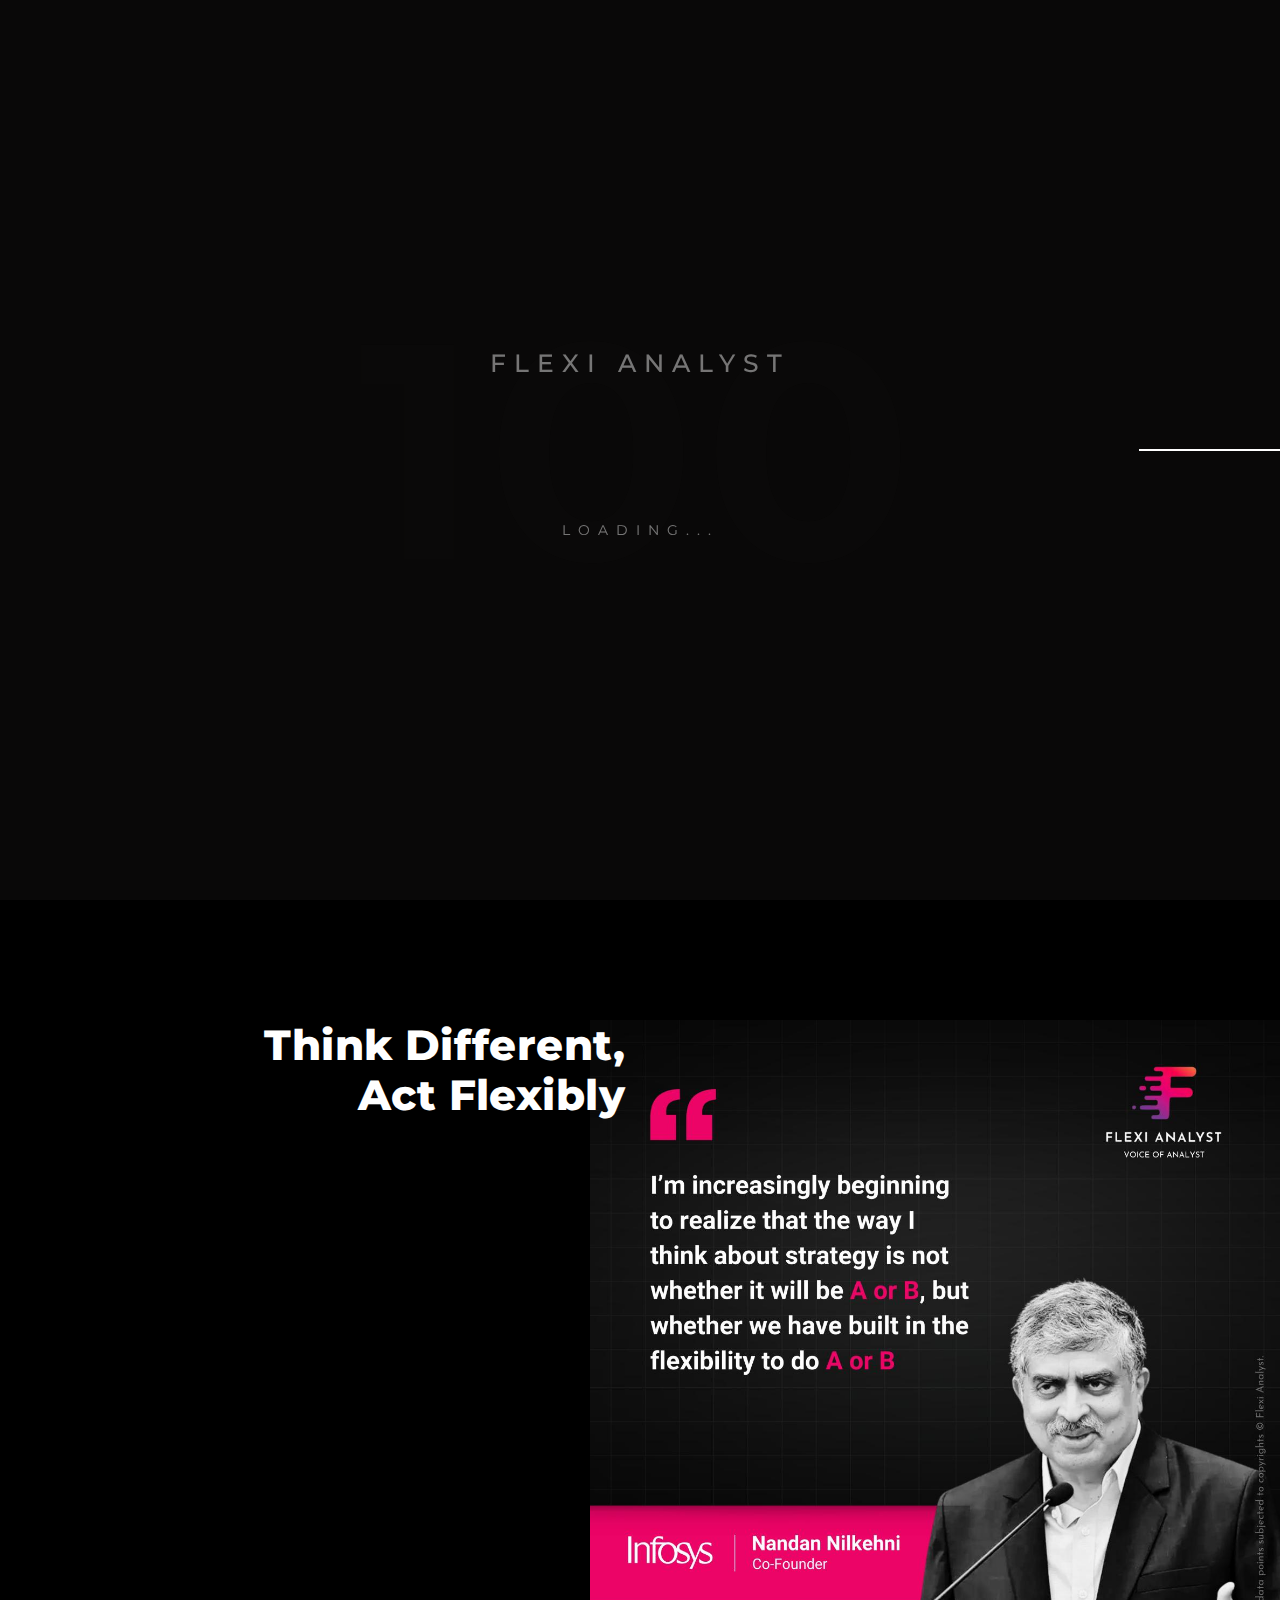
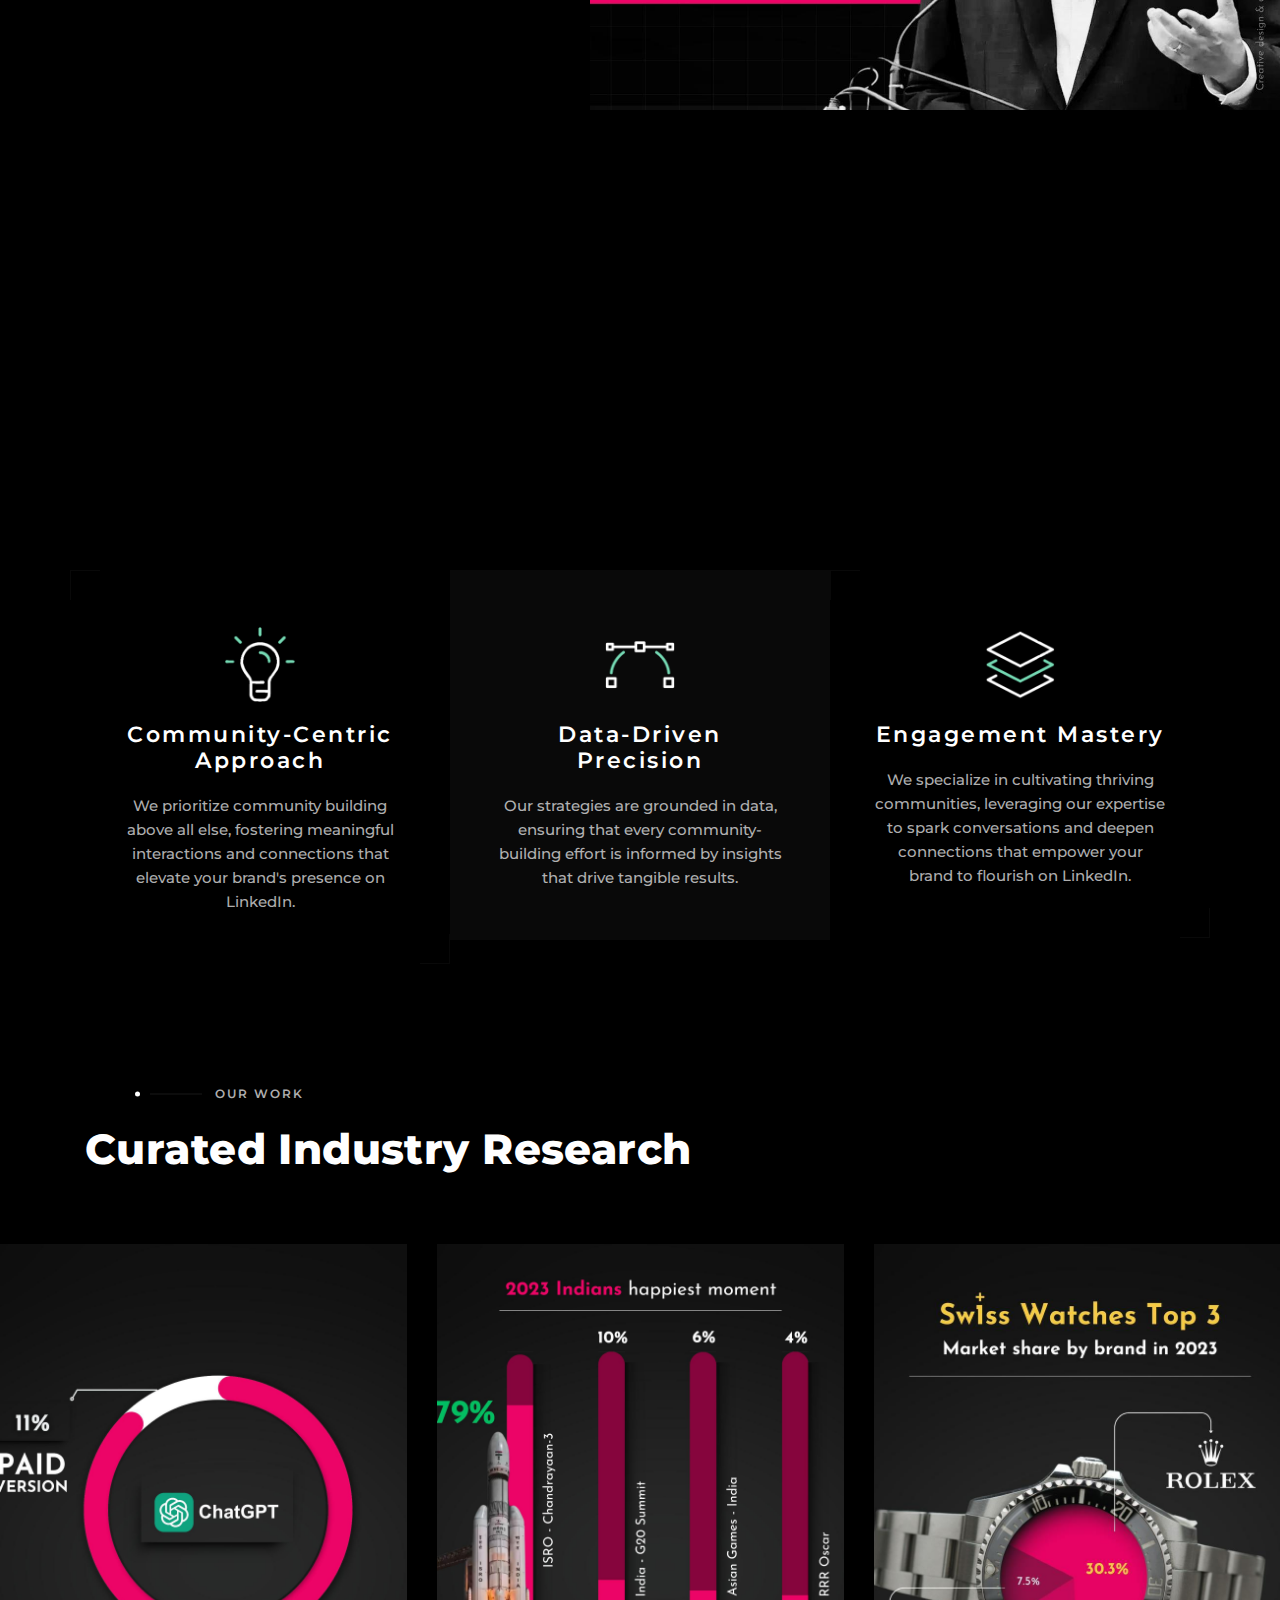
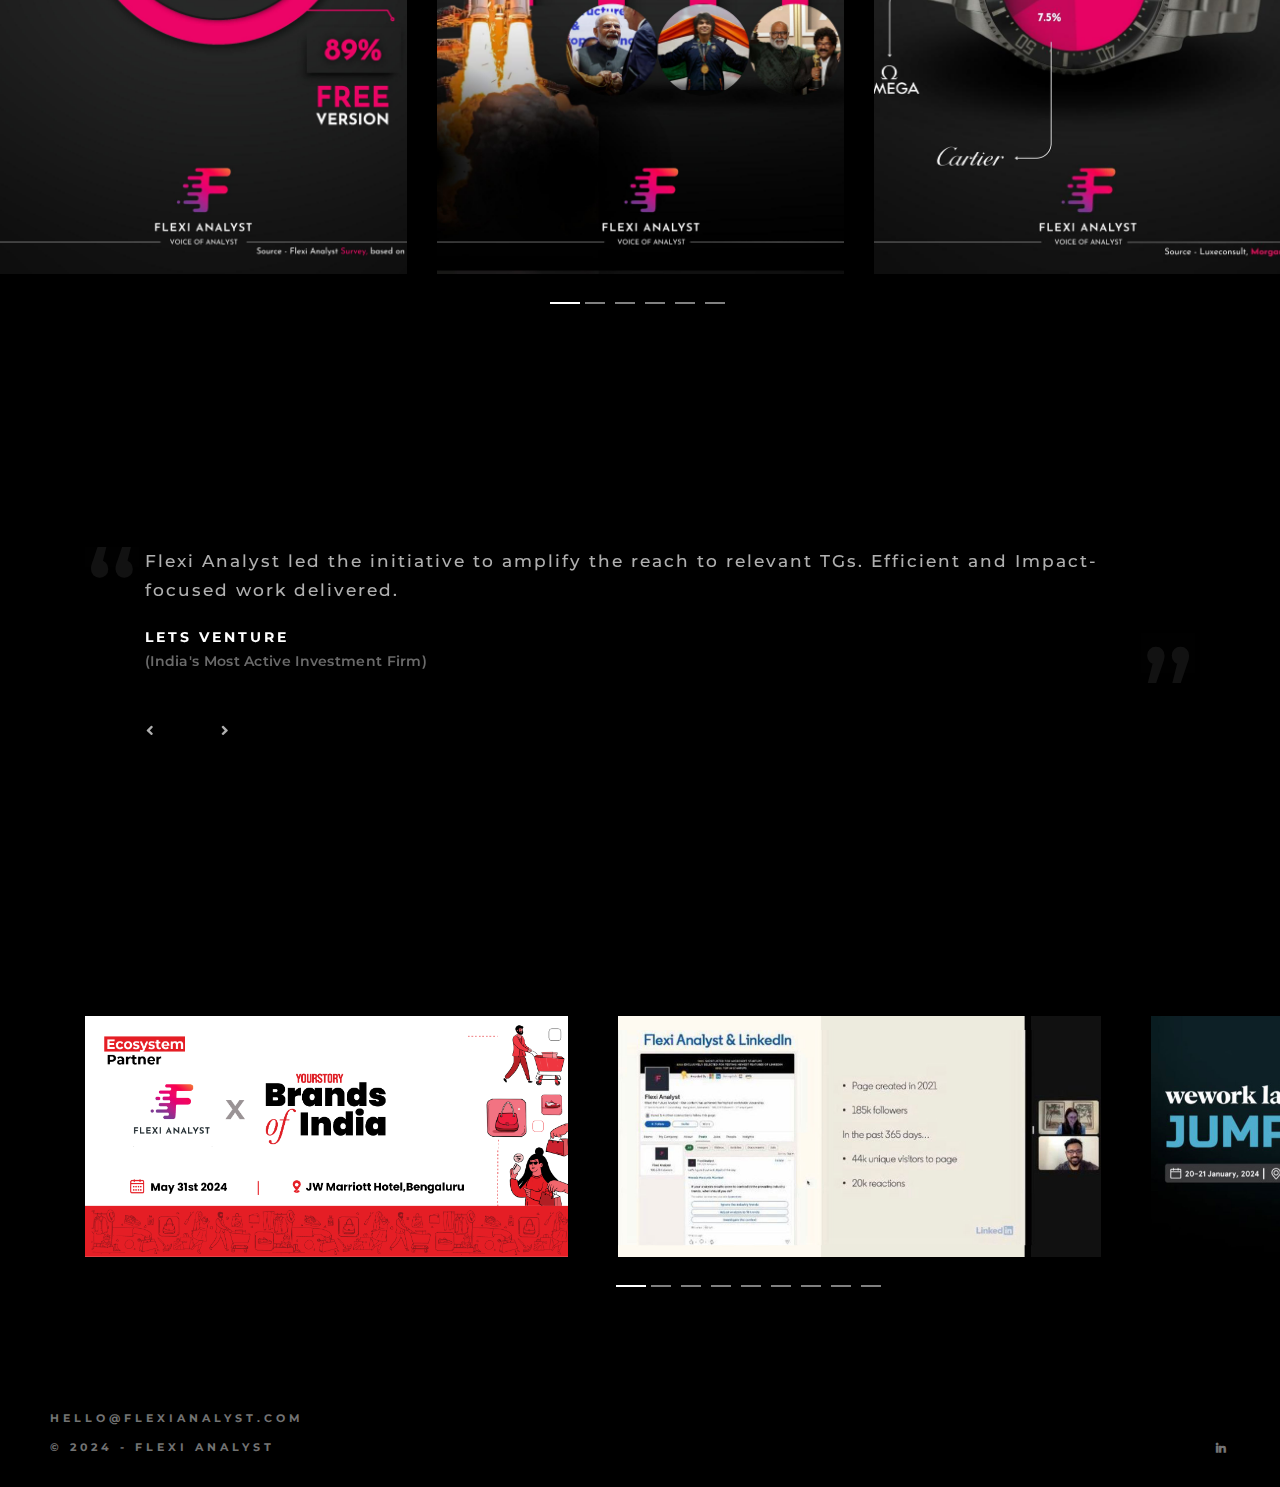
<file: index.html>
<!DOCTYPE html>
<html lang="en-US">

<head>
    <!-- Required meta tags -->
    <meta charset="utf-8" />
    <meta name="viewport" content="width=device-width, initial-scale=1, shrink-to-fit=no" />
    <meta name="discrption"
        content="Flexi Analyst - An Indian marketplace to hire vetted contract software developers" />
    <meta name="keyword"
        content="bench your resource, Hire vetted contract software developers , contract jobs online India, software projects online, outsourcing projects in India, hire contract resource online" />
    <!--  Title -->
    <title>Flexi Analyst | Hire Vetted Analyst 24*7</title>
    <!-- Font Google -->
    <link href="https://fonts.googleapis.com/css?family=Montserrat:400,500,600,700,800&display=swap" rel="stylesheet">
    <link href="https://fonts.googleapis.com/css?family=Raleway:400,500,600,700&display=swap" rel="stylesheet">
    <link rel="shortcut icon" href="assets/img/favicon.ico" type="image/x-icon" />
    <link rel="icon" href="assets/img/favicon.ico" type="image/x-icon" />
    <!-- custom styles (optional) -->
    <link href="assets/css/plugins.css" rel="stylesheet" />
    <link href="assets/css/style.css" rel="stylesheet" />
</head>

<body>
    <div class="preloader">
        <div class="preloader-after"></div>
        <div class="preloader-before"></div>
        <div class="preloader-block">
            <div class="title">Flexi Analyst</div>
            <div class="percent">0</div>
            <div class="loading">loading...</div>
        </div>
        <div class="preloader-bar">
            <div class="preloader-progress"></div>
        </div>
    </div>
    <!-- Nav Bar -->
    <div class="dsn-nav-bar">
        <div class="site-header">
            <div class="extend-container">
                <div class="inner-header">
                    <div class="main-logo">
                        <a href="/">
                            <img class="dark-logo" src="assets/img/logo.png" alt="Flexi Analyst logo" />
                            <img class="light-logo" src="assets/img/logo.png" alt="Flexi Analyst logo" />
                        </a>
                    </div>
                </div>
                <nav class="accent-menu main-navigation">
                    <ul class="extend-container">
                        <li><a href="/">Home</a></li>
                        <li><a href="about.html">About</a></li>
                        <li><a href="contact.html">Contact</a></li>
                    </ul>
                </nav>
            </div>
        </div>
        <div class="header-top header-top-hamburger">
            <div class="header-container">
                <div class="logo main-logo">
                    <a href="/">
                        <img class="dark-logo" src="assets/img/logo.png" alt="Flexi Analyst logo" />
                        <img class="light-logo" src="assets/img/logo.png" alt="Flexi Analyst logo" />
                    </a>
                </div>
                <div class="menu-icon" data-dsn="parallax" data-dsn-move="5">
                    <div class="icon-m">
                        <i class="menu-icon-close fas fa-times"></i>
                        <span class="menu-icon__line menu-icon__line-left"></span>
                        <span class="menu-icon__line"></span>
                        <span class="menu-icon__line menu-icon__line-right"></span>
                    </div>
                    <div class="text-menu">
                        <div class="text-button">Menu</div>
                        <div class="text-open">Open</div>
                        <div class="text-close">Close</div>
                    </div>
                </div>
                <div class="nav">
                    <div class="inner">
                        <div class="nav__content">
                        </div>
                    </div>
                </div>
                <div class="nav-content">
                    <div class="inner-content">
                        <address class="v-middle">
                            <span>India</span>
                            <span>Banglore, Pune & Noida</span>
                        </address>
                    </div>
                </div>
            </div>
        </div>
    </div>
    <!-- End Nav Bar -->
    <main class="main-root">
        <div id="dsn-scrollbar">
            <div class="dsn-slider" data-dsn-header="project">
                <div class="dsn-root-slider" id="dsn-hero-parallax-img">
                    <div class="slide-inner">
                        <div class="swiper-wrapper">
                            <div class="slide-item swiper-slide">
                                <div class="slide-content">
                                    <div class="slide-content-inner">
                                        <div class="project-metas">
                                            <div class="project-meta-box project-work cat">
                                                <span>Get your brand</span>
                                            </div>
                                        </div>
                                        <div class="title-text-header">
                                            <div class="title-text-header-inner">
                                                <a href="about.html" class="effect-ajax" data-dsn-ajax="slider">
                                                </a>
                                            </div>
                                            <h1>Saleable</br> Sustainable</br> Scalable</br></h1>
                                        </div>
                                        <p style="font-size: 20px;">through our Linkedin Community building service.</p>
                                        <div class="link-custom">
                                            <a href="about.html" class="image-zoom effect-ajax" data-dsn="parallax"
                                                data-dsn-ajax="slider">
                                                <span>Read More</span>
                                            </a>
                                        </div>
                                    </div>
                                </div>
                                <div class="image-container">
                                    <div class="image-bg cover-bg" data-image-src="assets/img/project/project9/1.jpg"
                                        data-overlay="0">
                                        <img src="assets/img/project/project9/1.jpg" alt="">
                                    </div>
                                </div>
                            </div>
                        </div>
                    </div>
                </div>
                <div class="dsn-slider-content"></div>
                <div class="nav-slider">
                    <div class="swiper-wrapper" role="navigation">
                        <div class="swiper-slide">
                            <div class="image-container">
                            </div>
                            <div class="content">
                                <p></p>
                            </div>
                        </div>
                    </div>
                </div>
            </div>
            <div class="wrapper">
                <section class="intro-about section-margin">
                    <div class="container">
                        <div class="row">
                            <div class="col-lg-6">
                                <div class="intro-content-text">
                                    <h2 data-dsn-grid="move-section" data-dsn-move="-30" data-dsn-duration="100%"
                                        data-dsn-opacity="1.2" data-dsn-responsive="tablet"> Think Different, <br /> Act
                                        Flexibly </h2>
                                    <p data-dsn-animate="text">At Flexi Analyst, we believe in pushing the boundaries of
                                        what's possible. Our journey began with a vision to redefine brand-community
                                        relationships on LinkedIn. Founded by a team of visionary minds, our company
                                        embodies innovation, creativity, and unwavering dedication to excellence. <br>
                                        Our approach is simple yet profound: leveraging the power of data, business
                                        acumen, and quality research to craft compelling content that resonates with
                                        audiences. We don't just analyze data; we extract insights that drive real-world
                                        results. With Flexi Analyst, your brand isn't just a name; it's a community
                                        waiting to flourish.</p>
                                    <div class="exper">
                                        <div class="numb-ex">
                                            <span class="word" data-dsn-animate="text">300k +</span>
                                        </div>
                                        <h4 data-dsn-animate="up">Tribe on LINKEDIN COMPANY PAGE</h4>
                                    </div>
                                </div>
                            </div>
                        </div>
                    </div>
                    <div class="background-mask">
                        <div class="img-container">
                            <img src="assets/img/bgg.jpg" alt="">
                        </div>
                    </div>
                </section>
                <section class="our-services-2 section-margin">
                    <div class="container">
                        <div class="one-title" data-dsn-animate="up">
                            <div class="title-sub-container">
                                <p class="title-sub">Our Servcies</p>
                            </div>
                            <h2 class="title-main">How Are We Different</h2>
                        </div>
                        <div class="row">
                            <div class="col-md-4">
                                <div class="services-item">
                                    <div class="corner corner-top"></div>
                                    <div class="corner corner-bottom"></div>
                                    <div class="icon">
                                        <img src="assets/img/services/1.png" alt="">
                                    </div>
                                    <div class="services-header">
                                        <h3>Community-Centric Approach</h3>
                                    </div>
                                    <p>We prioritize community building above all else, fostering meaningful
                                        interactions and connections that elevate your brand's presence on LinkedIn.</p>
                                </div>
                            </div>
                            <div class="col-md-4">
                                <div class="services-item selected">
                                    <div class="corner corner-top"></div>
                                    <div class="corner corner-bottom"></div>
                                    <div class="icon">
                                        <img src="assets/img/services/2.png" alt="">
                                    </div>
                                    <div class="services-header">
                                        <h3>Data-Driven Precision</h3>
                                    </div>
                                    <p>Our strategies are grounded in data, ensuring that every community-building
                                        effort is informed by insights that drive tangible results.</p>
                                </div>
                            </div>
                            <div class="col-md-4">
                                <div class="services-item">
                                    <div class="corner corner-top"></div>
                                    <div class="corner corner-bottom"></div>
                                    <div class="icon">
                                        <img src="assets/img/services/3.png" alt="">
                                    </div>
                                    <div class="services-header">
                                        <h3>Engagement Mastery</h3>
                                    </div>
                                    <p>We specialize in cultivating thriving communities, leveraging our expertise to
                                        spark conversations and deepen connections that empower your brand to flourish
                                        on LinkedIn.</p>
                                </div>
                            </div>
                        </div>
                    </div>
                </section>
                <section class="our-work work-under-header  section-margin" data-dsn-col="3">
                    <div class="container">
                        <div class="one-title">
                            <div class="title-sub-container">
                                <p class="title-sub">Our Work</p>
                            </div>
                            <h2 class="title-main">Curated Industry Research</h2>
                        </div>
                    </div>
                    <div class="container-fluid">
                        <div class="row">
                            <div class="col-lg-9 offset-lg-3">
                                <div class="work-container">
                                    <div class="slick-slider">
                                        <div class="work-item slick-slide">
                                            <img class="has-top-bottom" src="assets/img/portfolio/1.jpg" alt="1">
                                        </div>
                                        <div class="work-item slick-slide">
                                            <img class="has-top-bottom" src="assets/img/portfolio/2.jpg" alt="2">
                                        </div>
                                        <div class="work-item slick-slide">
                                            <img class="has-top-bottom" src="assets/img/portfolio/3.jpg" alt="3">
                                        </div>
                                        <div class="work-item slick-slide">
                                            <img class="has-top-bottom" src="assets/img/portfolio/4.jpg" alt="4">
                                        </div>
                                        <div class="work-item slick-slide">
                                            <img class="has-top-bottom" src="assets/img/portfolio/5.jpg" alt="5">
                                        </div>
                                        <div class="work-item slick-slide">
                                            <img class="has-top-bottom" src="assets/img/portfolio/6.jpg" alt="4">
                                        </div>
                                    </div>
                                </div>
                            </div>
                        </div>
                    </div>
                </section>
                <section class="our-client section-margin">
                    <div class="container">
                        <div class="one-title" data-dsn-animate="up">
                            <h2 class="title-main">Happy Customers</h2>
                        </div>
                        <div class="client-curs">
                            <div class="client-item">
                                <div>
                                    <p>Flexi Analyst led the initiative to amplify the reach to relevant TGs. Efficient
                                        and Impact-focused work delivered.</p>
                                    <h5>Lets Venture</h5>
                                    <span>(India's Most Active Investment Firm)</span>
                                </div>
                            </div>
                            <div class="client-item">
                                <div>
                                    <p>My Inbound leads for CXOs spiked to 200% when Flexi Analyst started engaging.
                                        Also got featured on India Today and Linkedin News.</p>
                                    <h5>CXO Service</h5>
                                    <span></span>
                                </div>
                            </div>
                            <div class="client-item">
                                <div>
                                    <p>Increased our ROI 50X in 30 days with their Researched content; they are champs.
                                        My second connection started reaching out to me after availing services from
                                        Flexi Analyst</p>
                                    <h5>Edtech Founder</h5>
                                    <span></span>
                                </div>
                            </div>
                            <div class="client-item">
                                <div>
                                    <p>Collaborated with Gaurav for and event and he lead the whole initiative to
                                        amplify the reach to relevant TGs. Very effective and Impact focused work
                                        delivered by Gaurav and his team!</p>
                                    <h5>Aanand Krishnan</h5>
                                    <span></span>
                                </div>
                            </div>
                            <div class="client-item">
                                <div>
                                    <p>We reached out before winning the award and started working with them for CXOs
                                        profiles on Linkedin, and we saw 150X growth in Inbound leads.</p>
                                    <h5>Leap to Unicorn Winner by CNBC TV18</h5>
                                    <span></span>
                                </div>
                            </div>
                            <div class="client-item">
                                <div>
                                    <p>They connected us with the most extensive media house/ecosystem enablers and
                                        helped us build the funnel through that. I see the potential in their company to
                                        become the major LinkedIn house.</p>
                                    <h5>D2C Founder</h5>
                                    <span></span>
                                </div>
                            </div>
                            <div class="client-item">
                                <div>
                                    <p> I run a 300 recruiter team, and our LinkedIn company page was stuck under 50k,
                                        and now we have crossed 150k+ in a year, and I touched 100 Cr revenue. Thanks,
                                        Flexi Analyst, for the amazing outputs.</p>
                                    <h5>Recruitment Firm</h5>
                                    <span></span>
                                </div>
                            </div>
                        </div>
                    </div>
                </section>
                <section class="our-news section-margin">
                    <div class="container">
                        <div class="one-title" data-dsn-animate="up">
                            <div class="title-sub-container">
                                <p class="title-sub">Our Work</p>
                            </div>
                            <h2 class="title-main">Brand Collaboration</h2>
                        </div>
                        <div class="custom-container">
                            <div class="slick-slider">
                                <div class="item-new slick-slide">
                                    <div class="image">
                                        <img src="assets/img/blog/1.png" alt="1">
                                    </div>
                                </div>
                                <div class="item-new slick-slide">
                                    <div class="image">
                                        <img src="assets/img/blog/2.jpg" alt="2">
                                    </div>
                                </div>
                                <div class="item-new slick-slide">
                                    <div class="image">
                                        <img src="assets/img/blog/3.jpg" alt="3">
                                    </div>
                                </div>
                                <div class="item-new slick-slide">
                                    <div class="image">
                                        <img src="assets/img/blog/5.jpg" alt="5">
                                    </div>
                                </div>
                                <div class="item-new slick-slide">
                                    <div class="image">
                                        <img src="assets/img/blog/6.jpg" alt="6">
                                    </div>
                                </div>
                                <div class="item-new slick-slide">
                                    <div class="image">
                                        <img src="assets/img/blog/7.jpg" alt="7">
                                    </div>
                                </div>
                                <div class="item-new slick-slide">
                                    <div class="image">
                                        <img src="assets/img/blog/8.jpg" alt="8">
                                    </div>
                                </div>
                                <div class="item-new slick-slide">
                                    <div class="image">
                                        <img src="assets/img/blog/9.jpg" alt="9">
                                    </div>
                                </div>
                                <div class="item-new slick-slide">
                                    <div class="image">
                                        <img src="assets/img/blog/10.jpg" alt="10">
                                    </div>
                                </div>
                            </div>
                        </div>
                    </div>
                </section>
            </div>
            <footer>
                <div class="info">
                    <div class="contact-footer">
                        <a href="mailto:hello@flexianalyst.com" class="email image-zoom"
                            data-dsn="parallax">hello@flexianalyst.com</a>
                    </div>
                    <div class="copyright-social">
                        <p>© 2024 - Flexi Analyst</p>
                        <ul>
                            <li><a target="_blank" href="https://www.linkedin.com/company/flexianalystpvtltd/"><i
                                        class="fab fa-linkedin-in"></i></a></li>
                        </ul>
                    </div>
                </div>
            </footer>
        </div>
    </main>
    <!-- Wait Loader -->
    <div class="wait-loader">
        <div class="loader-inner">
            <div class="loader-circle">
                <div class="loader-layer"></div>
            </div>
        </div>
    </div>
    <!-- // Wait Loader -->
    <!-- Optional JavaScript -->
    <script src="assets/js/jquery-3.1.1.min.js"></script>
    <script src="assets/js/plugins.js"></script>
    <script src="assets/js/dsn-grid.js"></script>
    <script src="assets/js/custom.js"></script>
</body>

</html>
</file>
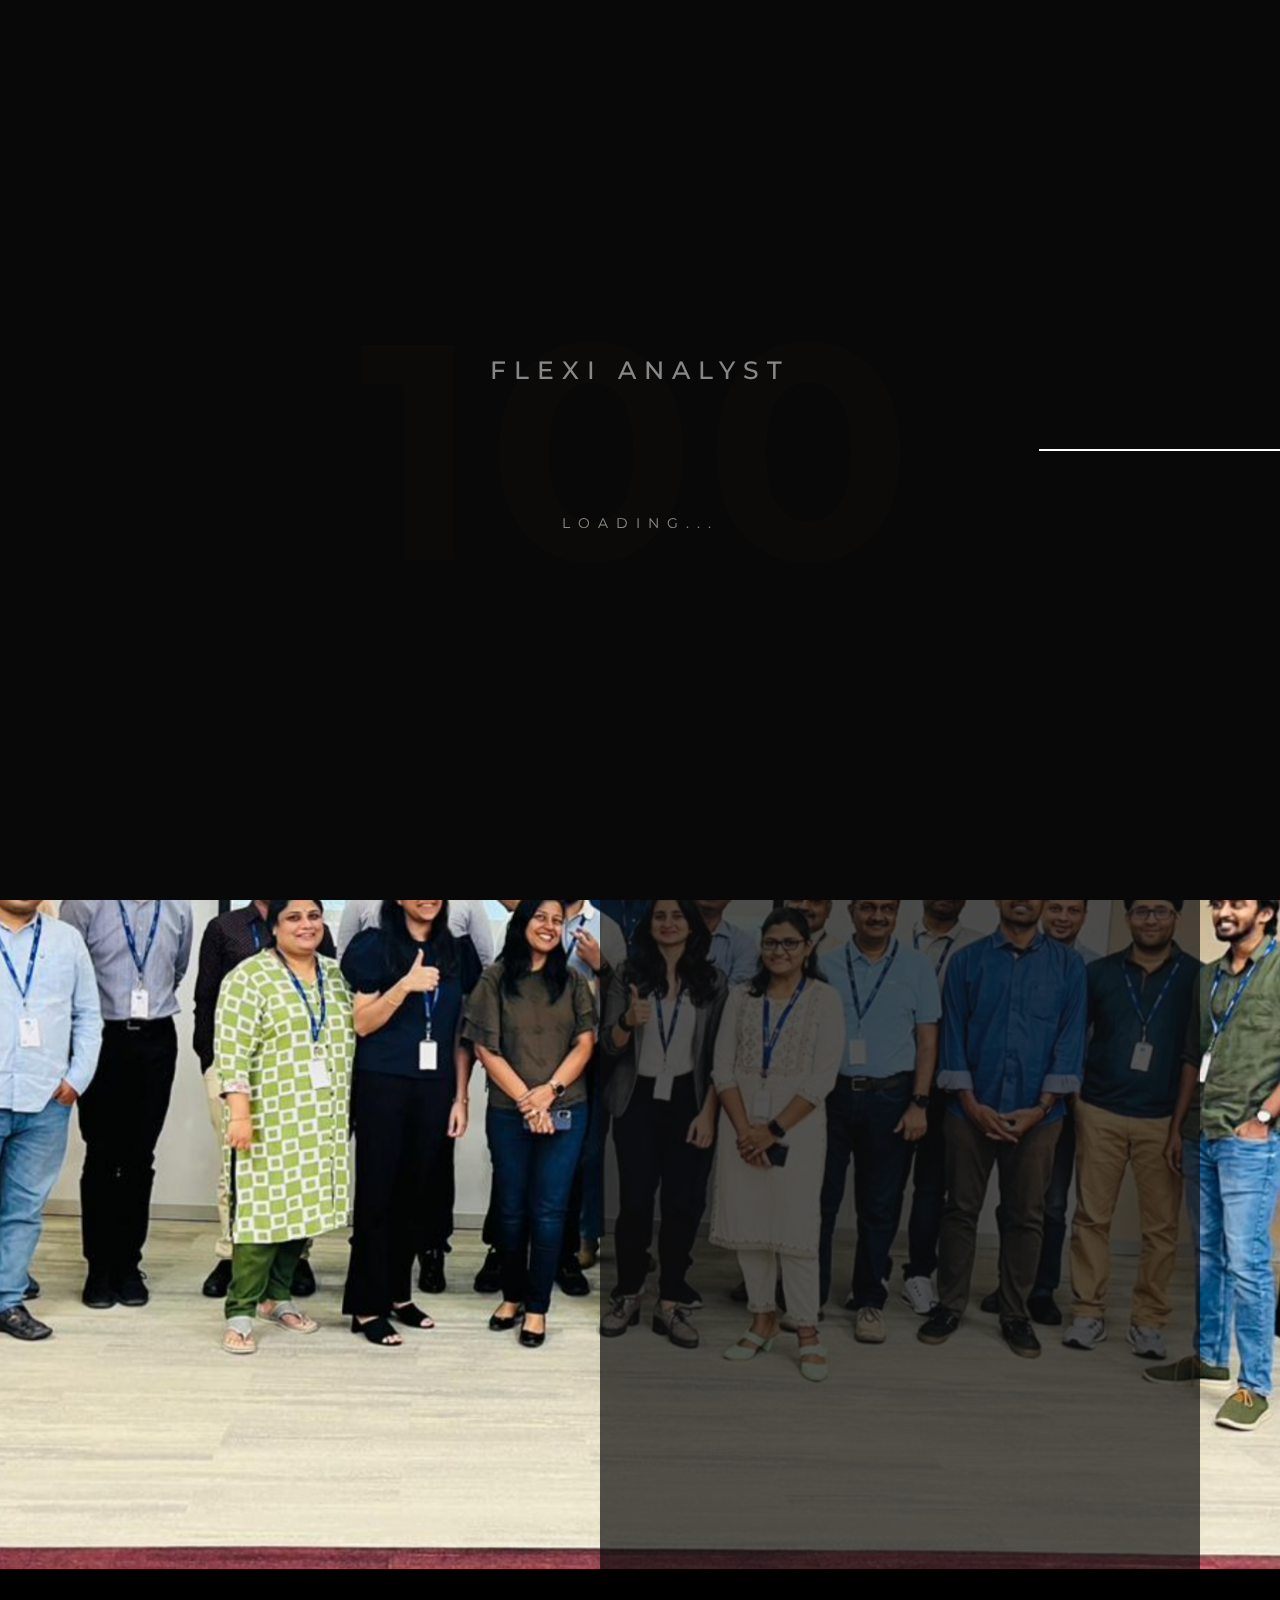
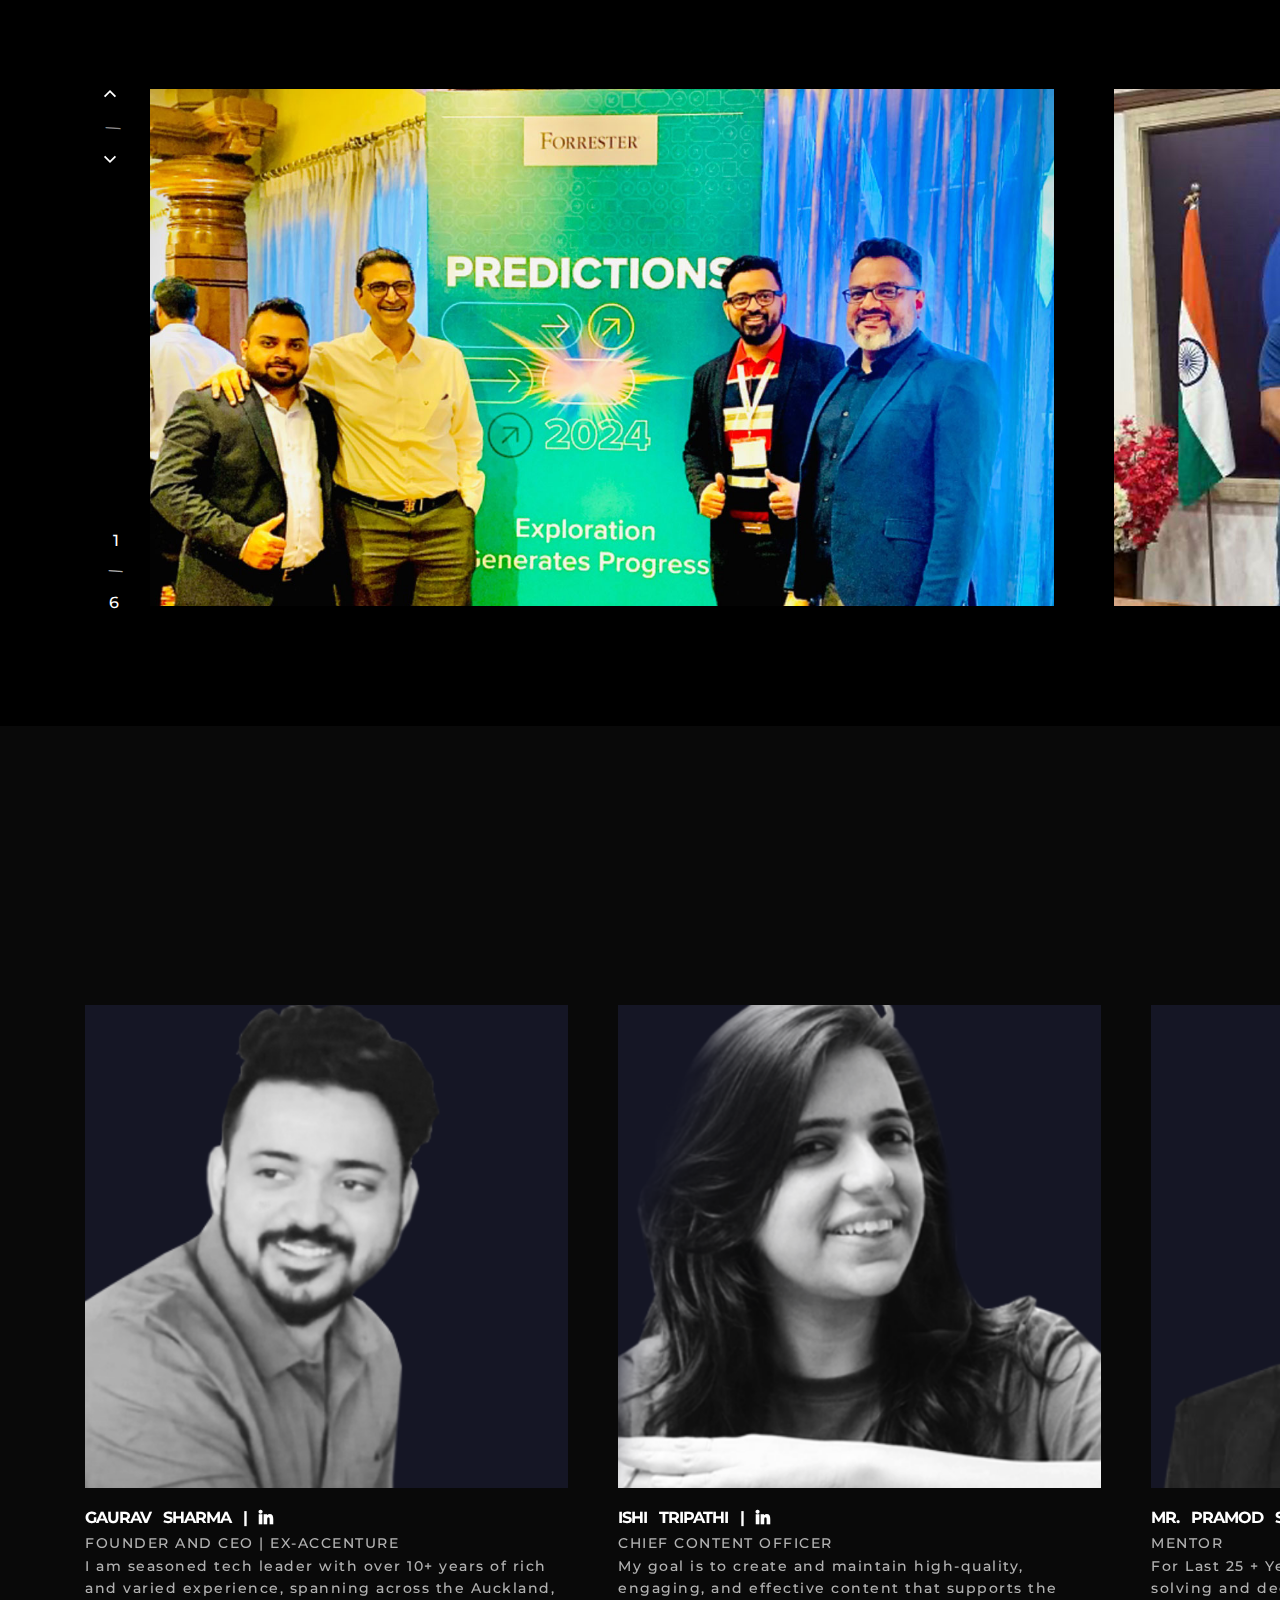
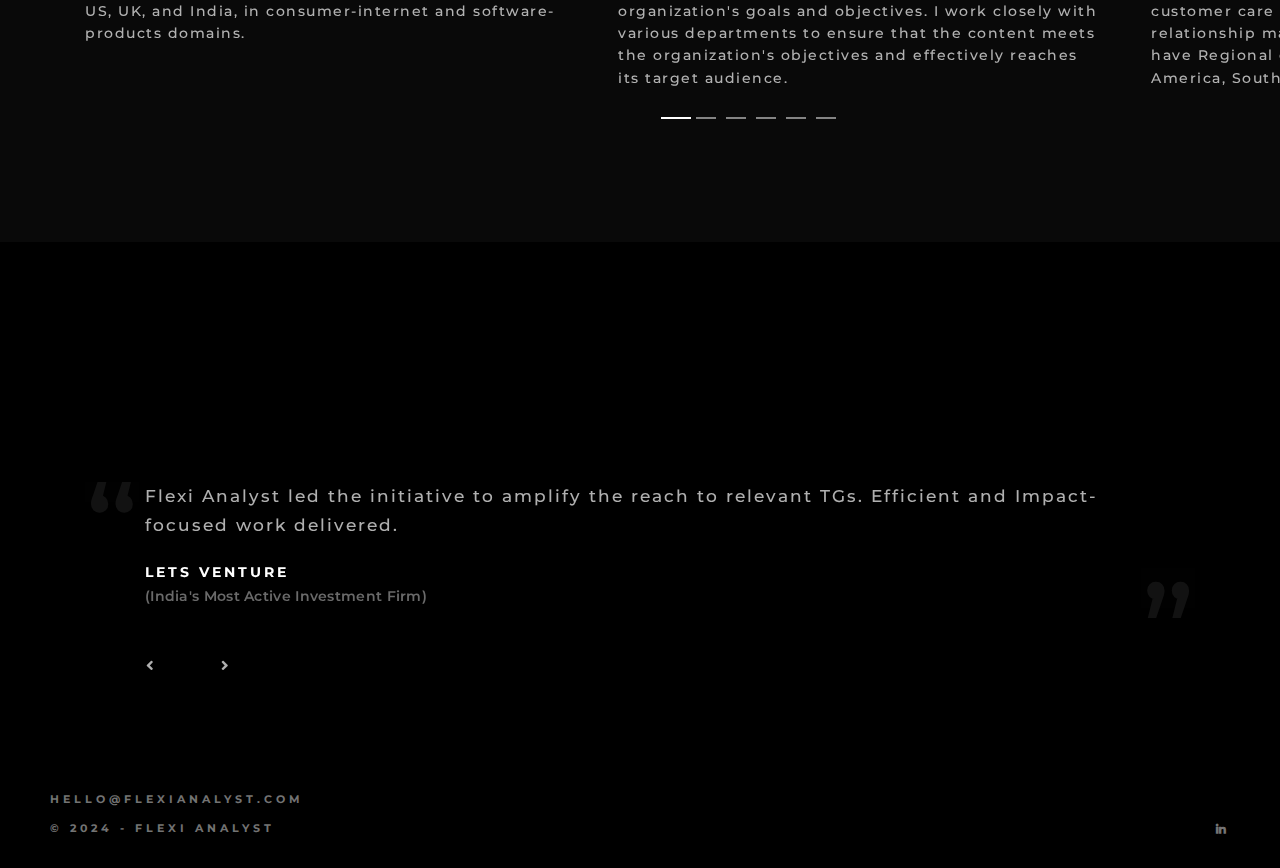
<file: about.html>
<!DOCTYPE html>
<html lang="en-US">

<head>
    <!-- Required meta tags -->
    <meta charset="utf-8" />
    <meta name="viewport" content="width=device-width, initial-scale=1, shrink-to-fit=no" />
    <meta name="discrption"
        content="Flexi Analyst - An Indian marketplace to hire vetted contract software developers" />
    <meta name="keyword"
        content="agency, business, corporate, creative, freelancer, interior, joomla template, K2 Blog, minimal, modern, multipurpose, personal, portfolio, responsive, simple" />
    <!--  Title -->
    <title>About - Flexi Analyst | Hire Vetted Analyst 24*7</title>
    <!-- Font Google -->
    <link href="https://fonts.googleapis.com/css?family=Montserrat:400,500,600,700,800&display=swap" rel="stylesheet">
    <link href="https://fonts.googleapis.com/css?family=Raleway:400,500,600,700&display=swap" rel="stylesheet">
    <link rel="shortcut icon" href="assets/img/favicon.ico" type="image/x-icon" />
    <link rel="icon" href="assets/img/favicon.ico" type="image/x-icon" />
    <!-- custom styles (optional) -->
    <link href="assets/css/plugins.css" rel="stylesheet" />
    <link href="assets/css/style.css" rel="stylesheet" />
</head>

<body>
    <div class="preloader">
        <div class="preloader-after"></div>
        <div class="preloader-before"></div>
        <div class="preloader-block">
            <div class="title">Flexi Analyst</div>
            <div class="percent">0</div>
            <div class="loading">loading...</div>
        </div>
        <div class="preloader-bar">
            <div class="preloader-progress"></div>
        </div>
    </div>
    <!-- Nav Bar -->
    <div class="dsn-nav-bar">
        <div class="site-header">
            <div class="extend-container">
                <div class="inner-header">
                    <div class="main-logo">
                        <a href="/">
                            <img class="dark-logo" src="assets/img/logo.png" alt="Flexi Analyst logo" />
                            <img class="light-logo" src="assets/img/logo.png" alt="Flexi Analyst logo" />
                        </a>
                    </div>
                </div>
                <nav class="accent-menu main-navigation">
                    <ul class="extend-container">
                        <li><a href="/">Home</a></li>
                        <li><a href="about.html">About</a></li>
                        <li><a href="contact.html">Contact</a></li>
                    </ul>
                </nav>
            </div>
        </div>
        <div class="header-top header-top-hamburger">
            <div class="header-container">
                <div class="logo main-logo">
                    <a href="/">
                        <img class="dark-logo" src="assets/img/logo.png" alt="Flexi Analyst logo" />
                        <img class="light-logo" src="assets/img/logo.png" alt="Flexi Analyst logo" />
                    </a>
                </div>
                <div class="menu-icon" data-dsn="parallax" data-dsn-move="5">
                    <div class="icon-m">
                        <i class="menu-icon-close fas fa-times"></i>
                        <span class="menu-icon__line menu-icon__line-left"></span>
                        <span class="menu-icon__line"></span>
                        <span class="menu-icon__line menu-icon__line-right"></span>
                    </div>
                    <div class="text-menu">
                        <div class="text-button">Menu</div>
                        <div class="text-open">Open</div>
                        <div class="text-close">Close</div>
                    </div>
                </div>
                <div class="nav">
                    <div class="inner">
                        <div class="nav__content">
                        </div>
                    </div>
                </div>
                <div class="nav-content">
                    <div class="inner-content">
                        <address class="v-middle">
                            <span>India</span>
                            <span>Banglore, Pune & Noida</span>
                        </address>
                    </div>
                </div>
            </div>
        </div>
    </div>
    <!-- End Nav Bar -->
    <main class="main-root">
        <div id="dsn-scrollbar">
            <header>
                <div class="header-hero header-hero-2 ">
                    <div class="container h-100">
                        <div class="row align-items-center h-100">
                            <div class="col-lg-12">
                                <div class="contenet-hero">
                                    <h1>Who we are</h1>
                                    <p>At Flexi Analyst, we maintain a dual focus - one eye on the microscope, delving
                                        into intricate details, and one eye on the telescope, always keeping sight of
                                        the bigger picture. Using the power of data, we help build strong brand
                                        communities on LinkedIn. Our method combines careful research, top-notch
                                        quality, and insightful content analysis, driving impressive brand growth and
                                        engagement. Join us in reshaping the digital landscape, one connection at a
                                        time, and revolutionize how brands thrive.</p>
                                    <a href="#" class="view-case scroll-down scroll-to">Scroll Down <img
                                            src="assets/img/arrow-right-wight.png" alt=""></a>
                                </div>
                            </div>
                        </div>
                    </div>
                </div>
            </header>
            <div class="wrapper">
                <div class="root-about">
                    <div class="box-seat box-seat-full">
                        <div class="container-fluid">
                            <div class="inner-img" data-dsn-grid="move-up">
                                <img src="assets/img/pexels.jpg" alt="" data-dsn-y="30%" data-dsn-scale="1">
                            </div>
                            <div class="pro-text">
                                <h3 data-dsn-animate="up">Think Different,<br> Act Flexibly</h3>
                                <p data-dsn-animate="up">At Flexi Analyst, we believe in pushing the boundaries of
                                    what's possible. Our journey began with a vision to redefine brand-community
                                    relationships on LinkedIn. Founded by a team of visionary minds, our company
                                    embodies innovation, creativity, and unwavering dedication to excellence. <br>
                                    <br><br> Our approach is simple yet profound: leveraging the power of data, business
                                    acumen, and quality research to craft compelling content that resonates with
                                    audiences. We don't just analyze data; we extract insights that drive real-world
                                    results. With Flexi Analyst, your brand isn't just a name; it's a community waiting
                                    to flourish.
                                </p>
                            </div>
                        </div>
                    </div>
                    <section class="intro-about section-margin section-padding hidden">
                        <div class="mask-bg"></div>
                        <div class="container">
                            <div class="row align-items-center h-100">
                                <div class="col-lg-6">
                                    <div class="box-im">
                                        <div class="cover-bg" data-image-src="assets/img/skills.jpg"></div>
                                    </div>
                                </div>
                                <div class="col-lg-5 offset-lg-1">
                                    <div class="small-title">
                                        <span class="counter">01</span>
                                        <h5>About Us</h5>
                                    </div>
                                    <div class="content">
                                        <h5>Speaking of employee happiness -</h5>
                                        <h3>Our two goals are employee happiness and client happiness</h3>
                                        <p>We won the Best Workplace award from Great Place to Work 3 times in Finland,
                                            and once in all of Europe.</p>
                                    </div>
                                </div>
                            </div>
                        </div>
                    </section>
                    <div class="container-fluid slider-project section-margin">
                        <div class="swiper-container">
                            <div class="swiper-wrapper">
                                <div class="swiper-slide">
                                    <img src="assets/img/project/project1/1.jpg" alt="1">
                                </div>
                                <div class="swiper-slide">
                                    <img src="assets/img/project/project1/2.jpg" alt="2">
                                </div>
                                <div class="swiper-slide">
                                    <img src="assets/img/project/project1/3.jpg" alt="3">
                                </div>
                                <div class="swiper-slide">
                                    <img src="assets/img/project/project1/4.jpg" alt="4">
                                </div>
                                <div class="swiper-slide">
                                    <img src="assets/img/project/project1/5.jpg" alt="5">
                                </div>
                                <div class="swiper-slide">
                                    <img src="assets/img/project/project1/6.jpg" alt="6">
                                </div>
                            </div>
                        </div>
                        <div class="swiper-pagination"></div>
                        <div class="slider-button-prev">
                            <div>
                                <svg viewBox="0 0 40 40">
                                    <polyline class="path" points="25.4 22.55 20 17.15 14.6 22.55"></polyline>
                                </svg>
                            </div>
                        </div>
                        <div class="slider-button-next">
                            <div>
                                <svg viewBox="0 0 40 40">
                                    <polyline class="path" points="14.6 17.45 20 22.85 25.4 17.45"></polyline>
                                </svg>
                            </div>
                        </div>
                    </div>
                </div>
                <section class="our-team section-margin section-padding">
                    <div class="container">
                        <div class="one-title" data-dsn-animate="up">
                            <div class="title-sub-container">
                                <p class="title-sub">our team</p>
                            </div>
                            <h2 class="title-main">The best team ever!</h2>
                        </div>
                        <div class="custom-container">
                            <div class="slick-slider">
                                <div class="team-item slick-slide">
                                    <div class="box-img">
                                        <img src="assets/img/team/1.png" alt="GAURAV SHARMA">
                                    </div>
                                    <div class="box-content">
                                        <h4>GAURAV SHARMA | <a target="_blank"
                                                href=" https://www.linkedin.com/in/gauravflexianalyst"><i
                                                    class="fab fa-linkedin-in"></i></a></h4>
                                        <p>FOUNDER AND CEO | EX-ACCENTURE </p>
                                        <p>I am seasoned tech leader with over 10+ years of rich and varied experience,
                                            spanning across the Auckland, US, UK, and India, in consumer-internet and
                                            software-products domains.</p>
                                    </div>
                                </div>
                                <div class="team-item slick-slide">
                                    <div class="box-img">
                                        <img src="assets/img/team/2.png" alt="ISHI TRIPATHI">
                                    </div>
                                    <div class="box-content">
                                        <h4>ISHI TRIPATHI | <a target="_blank"
                                                href=" https://www.linkedin.com/in/ishiflexianalyst"><i
                                                    class="fab fa-linkedin-in"></i></a></h4>
                                        <p>CHIEF CONTENT OFFICER</p>
                                        <p>My goal is to create and maintain high-quality, engaging, and effective
                                            content that supports the organization's goals and objectives. I work
                                            closely with various departments to ensure that the content meets the
                                            organization's objectives and effectively reaches its target audience.</p>
                                    </div>
                                </div>
                                <div class="team-item slick-slide">
                                    <div class="box-img">
                                        <img src="assets/img/team/3.png" alt="MR. PRAMOD SHARMA">
                                    </div>
                                    <div class="box-content">
                                        <h4>MR. PRAMOD SHARMA | <a target="_blank"
                                                href="https://www.linkedin.com/in/pramod-sharma-b0b848171"><i
                                                    class="fab fa-linkedin-in"></i></a></h4>
                                        <p>MENTOR</p>
                                        <p>For Last 25 + Years, I am involved in analytical problem solving and
                                            decision-making skills with a passion for customer care and quality together
                                            with excellent relationship management and communication skills. I have
                                            Regional experience: Asia, Middle East, Europe, America, South America,
                                            Emerging Markets, CIS.</p>
                                    </div>
                                </div>
                                <div class="team-item slick-slide">
                                    <div class="box-img">
                                        <img src="assets/img/team/4.png" alt="RAMESWAR MISRA">
                                    </div>
                                    <div class="box-content">
                                        <h4>RAMESWAR MISRA | <a target="_blank"
                                                href="https://www.linkedin.com/in/rameswar-misra-07490818/"><i
                                                    class="fab fa-linkedin-in"></i></a></h4>
                                        <p>INVESTOR</p>
                                        <p>Goat Brand Labs is a tech driven platform to acquire & scale a portfolio of
                                            differentiated D2C brands in the lifestyle space</p>
                                    </div>
                                </div>
                                <div class="team-item slick-slide">
                                    <div class="box-img">
                                        <img src="assets/img/team/6.png" alt="PRIY RANJAN">
                                    </div>
                                    <div class="box-content">
                                        <h4>PRIY RANJAN | <a target="_blank"
                                                href="https://www.linkedin.com/in/priy-ranjan-7b7263a8/"><i
                                                    class="fab fa-linkedin-in"></i></a></h4>
                                        <p>INVESTOR</p>
                                        <p>Goat Brand Labs is a tech driven platform to acquire & scale a portfolio of
                                            differentiated D2C brands in the lifestyle space</p>
                                    </div>
                                </div>
                                <div class="team-item slick-slide">
                                    <div class="box-img">
                                        <img src="assets/img/team/7.png" alt="HARSHALI">
                                    </div>
                                    <div class="box-content">
                                        <h4>HARSHALI | <a target="_blank"
                                                href=" https://www.linkedin.com/in/harshalidamle"><i
                                                    class="fab fa-linkedin-in"></i></a></h4>
                                        <p>MENTOR</p>
                                        <p>Harshali is Ph.D IIMB | MBA IIMS | CA and worked with brands like HSBC, PwC
                                            and she mentor Flexi Analyst on following all compliances, creating growth
                                            Trajectory</p>
                                    </div>
                                </div>
                            </div>
                        </div>
                    </div>
                </section>
                <section class="our-client section-margin">
                    <div class="container">
                        <div class="one-title" data-dsn-animate="up">
                            <h2 class="title-main">Happy Customers</h2>
                        </div>
                        <div class="client-curs">
                            <div class="client-item">
                                <div>
                                    <p>Flexi Analyst led the initiative to amplify the reach to relevant TGs. Efficient
                                        and Impact-focused work delivered.</p>
                                    <h5>Lets Venture</h5>
                                    <span>(India's Most Active Investment Firm)</span>
                                </div>
                            </div>
                            <div class="client-item">
                                <div>
                                    <p>My Inbound leads for CXOs spiked to 200% when Flexi Analyst started engaging.
                                        Also got featured on India Today and Linkedin News.</p>
                                    <h5>CXO Service</h5>
                                    <span></span>
                                </div>
                            </div>
                            <div class="client-item">
                                <div>
                                    <p>Increased our ROI 50X in 30 days with their Researched content; they are champs.
                                        My second connection started reaching out to me after availing services from
                                        Flexi Analyst</p>
                                    <h5>Edtech Founder</h5>
                                    <span></span>
                                </div>
                            </div>
                            <div class="client-item">
                                <div>
                                    <p>Collaborated with Gaurav for and event and he lead the whole initiative to
                                        amplify the reach to relevant TGs. Very effective and Impact focused work
                                        delivered by Gaurav and his team!</p>
                                    <h5>Aanand Krishnan</h5>
                                    <span></span>
                                </div>
                            </div>
                            <div class="client-item">
                                <div>
                                    <p>We reached out before winning the award and started working with them for CXOs
                                        profiles on Linkedin, and we saw 150X growth in Inbound leads.</p>
                                    <h5>Leap to Unicorn Winner by CNBC TV18</h5>
                                    <span></span>
                                </div>
                            </div>
                            <div class="client-item">
                                <div>
                                    <p>They connected us with the most extensive media house/ecosystem enablers and
                                        helped us build the funnel through that. I see the potential in their company to
                                        become the major LinkedIn house.</p>
                                    <h5>D2C Founder</h5>
                                    <span></span>
                                </div>
                            </div>
                            <div class="client-item">
                                <div>
                                    <p> I run a 300 recruiter team, and our LinkedIn company page was stuck under 50k,
                                        and now we have crossed 150k+ in a year, and I touched 100 Cr revenue. Thanks,
                                        Flexi Analyst, for the amazing outputs.</p>
                                    <h5>Recruitment Firm</h5>
                                    <span></span>
                                </div>
                            </div>
                        </div>
                    </div>
                </section>
            </div>
            <footer>
                <div class="info">
                    <div class="contact-footer">
                        <a href="mailto:hello@flexianalyst.com" class="email image-zoom"
                            data-dsn="parallax">hello@flexianalyst.com</a>
                    </div>
                    <div class="copyright-social">
                        <p>© 2024 - Flexi Analyst</p>
                        <ul>
                            <li><a target="_blank" href="https://www.linkedin.com/company/flexianalystpvtltd/"><i
                                        class="fab fa-linkedin-in"></i></a></li>
                        </ul>
                    </div>
                </div>
            </footer>
        </div>
        </div>
    </main>
    <!-- Wait Loader -->
    <div class="wait-loader">
        <div class="loader-inner">
            <div class="loader-circle">
                <div class="loader-layer"></div>
            </div>
        </div>
    </div>
    <!-- // Wait Loader -->
    <!-- Optional JavaScript -->
    <script src="assets/js/jquery-3.1.1.min.js"></script>
    <script src="assets/js/plugins.js"></script>
    <script src="assets/js/dsn-grid.js"></script>
    <script src="assets/js/custom.js"></script>
</body>

</html>
</file>
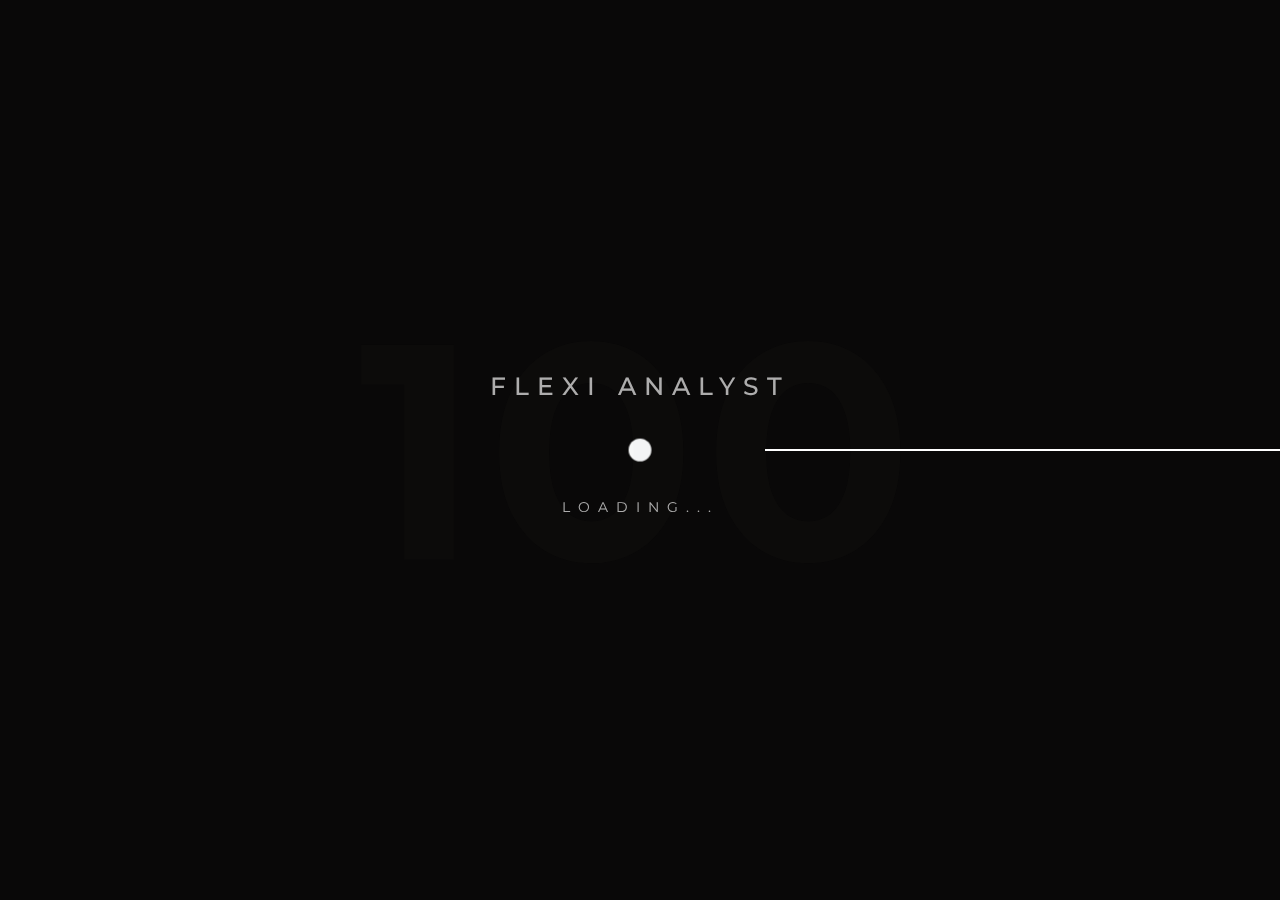
<file: aboutus.html>
<!DOCTYPE html>
<html lang="en-US">

<head>
    <!-- Required meta tags -->
    <meta charset="utf-8" />
    <meta name="viewport" content="width=device-width, initial-scale=1, shrink-to-fit=no" />
    <meta name="discrption"
        content="Flexi Analyst - An Indian marketplace to hire vetted contract software developers" />
    <meta name="keyword"
        content="agency, business, corporate, creative, freelancer, interior, joomla template, K2 Blog, minimal, modern, multipurpose, personal, portfolio, responsive, simple" />
    <!--  Title -->
    <title>About - Flexi Analyst | Hire Vetted Analyst 24*7</title>
    <!-- Font Google -->
    <link href="https://fonts.googleapis.com/css?family=Montserrat:400,500,600,700,800&display=swap" rel="stylesheet">
    <link href="https://fonts.googleapis.com/css?family=Raleway:400,500,600,700&display=swap" rel="stylesheet">
    <link rel="shortcut icon" href="assets/img/favicon.ico" type="image/x-icon" />
    <link rel="icon" href="assets/img/favicon.ico" type="image/x-icon" />
    <!-- custom styles (optional) -->
    <link href="assets/css/plugins.css" rel="stylesheet" />
    <link href="assets/css/style.css" rel="stylesheet" />
</head>

<body class="hamburger-menu dsn-effect-scroll dsn-ajax" data-dsn-mousemove="true">
    <div class="preloader">
        <div class="preloader-after"></div>
        <div class="preloader-before"></div>
        <div class="preloader-block">
            <div class="title">Flexi Analyst</div>
            <div class="percent">0</div>
            <div class="loading">loading...</div>
        </div>
        <div class="preloader-bar">
            <div class="preloader-progress"></div>
        </div>
    </div>
    <!-- Nav Bar -->
    <div class="dsn-nav-bar">
        <div class="site-header">
            <div class="extend-container">
                <div class="inner-header">
                    <div class="main-logo">
                        <a href="/">
                            <img class="dark-logo" src="assets/img/flexie_analyst_logo.png" alt="Flexi Analyst logo" />
                            <img class="light-logo" src="assets/img/flexie_analyst_logo.png" alt="Flexi Analyst logo" />
                        </a>
                    </div>
                </div>
                <nav class="accent-menu main-navigation">
                    <ul class="extend-container">
                        <li><a href="/">Home</a></li>
                        <li><a href="aboutus.html">About</a></li>
                        <li><a href="contact.html">Contact</a></li>
                    </ul>
                </nav>
            </div>
        </div>
        <div class="header-top header-top-hamburger">
            <div class="header-container">
                <div class="logo main-logo">
                    <a href="/">
                        <img class="dark-logo" src="assets/img/flexie_analyst_logo.png" alt="Flexi Analyst logo" />
                        <img class="light-logo" src="assets/img/flexie_analyst_logo.png" alt="Flexi Analyst logo" />
                    </a>
                </div>
                <div class="menu-icon" data-dsn="parallax" data-dsn-move="5">
                    <div class="icon-m">
                        <i class="menu-icon-close fas fa-times"></i>
                        <span class="menu-icon__line menu-icon__line-left"></span>
                        <span class="menu-icon__line"></span>
                        <span class="menu-icon__line menu-icon__line-right"></span>
                    </div>
                    <div class="text-menu">
                        <div class="text-button">Menu</div>
                        <div class="text-open">Open</div>
                        <div class="text-close">Close</div>
                    </div>
                </div>
                <div class="nav">
                    <div class="inner">
                        <div class="nav__content">
                        </div>
                    </div>
                </div>
                <div class="nav-content">
                    <div class="inner-content">
                        <address class="v-middle">
                            <span>India</span>
                            <span>Banglore, Pune & Noida</span>
                            <!--<span>+91 98180 76696 , +91 96767 83040</span>-->
                        </address>
                    </div>
                </div>
            </div>
        </div>
    </div>
    <!-- End Nav Bar -->
    <main class="main-root">
        <div id="dsn-scrollbar">
            <header>
                <div class="header-hero header-hero-2 ">
                    <div class="container h-100">
                        <div class="row align-items-center h-100">
                            <div class="col-lg-12">
                                <div class="contenet-hero">
                                    <h1>Get your brand Saleable Sustainable Scalable from our linkedin community
                                        building service.</h1>
                                    <p>At Flexi Analyst, we maintain a dual focus - one eye on the microscope, delving
                                        into intricate details, and one eye on the telescope, always keeping sight of
                                        the bigger picture. Using the power of data, we help build strong brand
                                        communities on LinkedIn. Our method combines careful research, top-notch
                                        quality, and insightful content analysis, driving impressive brand growth and
                                        engagement. Join us in reshaping the digital landscape, one connection at a
                                        time, and revolutionize how brands thrive.</p>
                                    <a href="#" class="view-case scroll-down scroll-to">Scroll Down <img
                                            src="assets/img/arrow-right-wight.png" alt=""></a>
                                </div>
                            </div>
                        </div>
                    </div>
                </div>
            </header>
            <div class="wrapper">
                <div class="root-about">
                    <div class="box-seat box-seat-full">
                        <div class="container-fluid">
                            <div class="inner-img" data-dsn-grid="move-up">
                                <img src="assets/img/pexels.jpg" alt="" data-dsn-y="30%" data-dsn-scale="1">
                            </div>
                            <div class="pro-text">
                                <h3 data-dsn-animate="up">Think Different,<br> Act Flexibly</h3>
                                <p data-dsn-animate="up">At Flexi Analyst, we believe in pushing the boundaries of
                                    what's possible. Our journey began with a vision to redefine brand-community
                                    relationships on LinkedIn. Founded by a team of visionary minds, our company
                                    embodies innovation, creativity, and unwavering dedication to excellence. <br>
                                    <br><br> Our approach is simple yet profound: leveraging the power of data, business
                                    acumen, and quality research to craft compelling content that resonates with
                                    audiences. We don't just analyze data; we extract insights that drive real-world
                                    results. With Flexi Analyst, your brand isn't just a name; it's a community waiting
                                    to flourish.
                                </p>
                            </div>
                        </div>
                    </div>
                    <section class="intro-about section-margin section-padding hidden">
                        <div class="mask-bg"></div>
                        <div class="container">
                            <div class="row align-items-center h-100">
                                <div class="col-lg-6">
                                    <div class="box-im">
                                        <div class="cover-bg" data-image-src="assets/img/skills.jpg"></div>
                                    </div>
                                </div>
                                <div class="col-lg-5 offset-lg-1">
                                    <div class="small-title">
                                        <span class="counter">01</span>
                                        <h5>About Us</h5>
                                    </div>
                                    <div class="content">
                                        <h5>Speaking of employee happiness -</h5>
                                        <h3>Our two goals are employee happiness and client happiness</h3>
                                        <p>We won the Best Workplace award from Great Place to Work 3 times in Finland,
                                            and once in all of Europe.</p>
                                    </div>
                                </div>
                            </div>
                        </div>
                    </section>
                    <div class="container-fluid slider-project section-margin">
                        <div class="swiper-container">
                            <div class="swiper-wrapper">
                                <div class="swiper-slide">
                                    <img src="assets/img/project/project1/1.jpg" alt="1">
                                </div>
                                <div class="swiper-slide">
                                    <img src="assets/img/project/project1/2.jpg" alt="2">
                                </div>
                                <div class="swiper-slide">
                                    <img src="assets/img/project/project1/3.jpg" alt="3">
                                </div>
                                <div class="swiper-slide">
                                    <img src="assets/img/project/project1/4.jpg" alt="4">
                                </div>
                                <div class="swiper-slide">
                                    <img src="assets/img/project/project1/5.jpg" alt="5">
                                </div>
                                <div class="swiper-slide">
                                    <img src="assets/img/project/project1/6.jpg" alt="6">
                                </div>
                            </div>
                        </div>
                        <div class="swiper-pagination"></div>
                        <div class="slider-button-prev">
                            <div>
                                <svg viewBox="0 0 40 40">
                                    <polyline class="path" points="25.4 22.55 20 17.15 14.6 22.55"></polyline>
                                </svg>
                            </div>
                        </div>
                        <div class="slider-button-next">
                            <div>
                                <svg viewBox="0 0 40 40">
                                    <polyline class="path" points="14.6 17.45 20 22.85 25.4 17.45"></polyline>
                                </svg>
                            </div>
                        </div>
                    </div>
                </div>
                <section class="our-team section-margin section-padding">
                    <div class="container">
                        <div class="one-title" data-dsn-animate="up">
                            <div class="title-sub-container">
                                <p class="title-sub">our team</p>
                            </div>
                            <h2 class="title-main">The best team ever!</h2>
                        </div>
                        <div class="custom-container">
                            <div class="slick-slider">
                                <div class="team-item slick-slide">
                                    <div class="box-img">
                                        <img src="assets/img/team/1.png" alt="GAURAV SHARMA">
                                    </div>
                                    <div class="box-content">
                                        <h4>GAURAV SHARMA | <a target="_blank"
                                                href="https://www.linkedin.com/in/gauravflexianalyst"><i
                                                    class="fab fa-linkedin-in"></i></a></h4>
                                        <p>FOUNDER AND CEO | EX-ACCENTURE </p>
                                        <p>I am seasoned tech leader with over 10+ years of rich and varied experience,
                                            spanning across the Auckland, US, UK, and India, in consumer-internet and
                                            software-products domains.</p>
                                    </div>
                                </div>
                                <div class="team-item slick-slide">
                                    <div class="box-img">
                                        <img src="assets/img/team/2.png" alt="ISHI TRIPATHI">
                                    </div>
                                    <div class="box-content">
                                        <h4>ISHI TRIPATHI | <a target="_blank"
                                                href="https://www.linkedin.com/in/ishiflexianalyst"><i
                                                    class="fab fa-linkedin-in"></i></a></h4>
                                        <p>CHIEF CONTENT OFFICER</p>
                                        <p>My goal is to create and maintain high-quality, engaging, and effective
                                            content that supports the organization's goals and objectives. I work
                                            closely with various departments to ensure that the content meets the
                                            organization's objectives and effectively reaches its target audience.</p>
                                    </div>
                                </div>
                                <div class="team-item slick-slide">
                                    <div class="box-img">
                                        <img src="assets/img/team/3.png" alt="MR. PRAMOD SHARMA">
                                    </div>
                                    <div class="box-content">
                                        <h4>MR. PRAMOD SHARMA | <a target="_blank"
                                                href="https://www.linkedin.com/in/pramod-sharma-b0b848171"><i
                                                    class="fab fa-linkedin-in"></i></a></h4>
                                        <p>MENTOR</p>
                                        <p>For Last 25 + Years, I am involved in analytical problem solving and
                                            decision-making skills with a passion for customer care and quality together
                                            with excellent relationship management and communication skills. I have
                                            Regional experience: Asia, Middle East, Europe, America, South America,
                                            Emerging Markets, CIS.</p>
                                    </div>
                                </div>
                                <div class="team-item slick-slide">
                                    <div class="box-img">
                                        <img src="assets/img/team/4.png" alt="RAMESWAR MISRA">
                                    </div>
                                    <div class="box-content">
                                        <h4>RAMESWAR MISRA | <a target="_blank"
                                                href="https://www.linkedin.com/in/rameswar-misra-07490818/"><i
                                                    class="fab fa-linkedin-in"></i></a></h4>
                                        <p>INVESTOR</p>
                                        <p>Goat Brand Labs is a tech driven platform to acquire & scale a portfolio of
                                            differentiated D2C brands in the lifestyle space</p>
                                    </div>
                                </div>
                                <div class="team-item slick-slide">
                                    <div class="box-img">
                                        <img src="assets/img/team/6.png" alt="PRIY RANJAN">
                                    </div>
                                    <div class="box-content">
                                        <h4>PRIY RANJAN | <a target="_blank"
                                                href="https://www.linkedin.com/in/priy-ranjan-7b7263a8/"><i
                                                    class="fab fa-linkedin-in"></i></a></h4>
                                        <p>INVESTOR</p>
                                        <p>Goat Brand Labs is a tech driven platform to acquire & scale a portfolio of
                                            differentiated D2C brands in the lifestyle space</p>
                                    </div>
                                </div>
                                <div class="team-item slick-slide">
                                    <div class="box-img">
                                        <img src="assets/img/team/7.png" alt="HARSHALI">
                                    </div>
                                    <div class="box-content">
                                        <h4>HARSHALI | <a target="_blank"
                                                href="https://www.linkedin.com/in/harshalidamle"><i
                                                    class="fab fa-linkedin-in"></i></a></h4>
                                        <p>MENTOR</p>
                                        <p>Harshali is Ph.D IIMB | MBA IIMS | CA and worked with brands like HSBC, PwC
                                            and she mentor Flexi Analyst on following all compliances, creating growth
                                            Trajectory</p>
                                    </div>
                                </div>
                            </div>
                        </div>
                    </div>
                </section>
                <section class="our-client section-margin">
                    <div class="container">
                        <div class="one-title" data-dsn-animate="up">
                            <!-- <div class="title-sub-container">
                                <p class="title-sub"> HAPPY CUSTOMERS</p>
                            </div> -->
                            <h2 class="title-main"> HAPPY CUSTOMERS</h2>
                        </div>
                        <div class="client-curs">
                            <div class="client-item">
                                <div>
                                    <p>Flexi Analyst led the initiative to amplify the reach to relevant TGs. Efficient
                                        and Impact-focused work delivered.</p>
                                    <h5>LetsVenture</h5>
                                    <span>(India's Most Active Investment Firm)</span>
                                </div>
                            </div>
                            <div class="client-item">
                                <div>
                                    <p>My Inbound leads for CXOs spiked to 200% when Flexi Analyst started engaging.
                                        Also got featured on India Today and Linkedin News.</p>
                                    <h5>CXO Service</h5>
                                    <span></span>
                                </div>
                            </div>
                            <div class="client-item">
                                <div>
                                    <p>Collaborated with Gaurav for and event and he lead the whole initiative to
                                        amplify the reach to relevant TGs. Very effective and Impact focused work
                                        delivered by Gaurav and his team!</p>
                                    <h5>Aanand Krishnan</h5>
                                    <span>Head of Marketing and Product at YourStory </span>
                                </div>
                            </div>
                        </div>
                    </div>
                </section>
                <!--<section class="brand-client section-margin">
                        <div class="container">
                            <div class="one-title" data-dsn-animate="up">
                                <div class="title-sub-container">
                                    <p class="title-sub">Our clients</p>
                                </div>
                                <h2 class="title-main">Your successful, our reputation</h2>
                            </div>

                            <div class="wapper-client">
                                <div class="logo-box">
                                    <img src="assets/img/logo/1.png" alt="">

                                    <div class="info">
                                        <div class="content">
                                            <div class="icon">
                                                <i class="fas fa-plus"></i>
                                            </div>

                                            <div class="entry">
                                                <div>
                                                    <h5>Google</h5>
                                                    <a href="#">www.google.com</a>
                                                </div>
                                            </div>
                                        </div>
                                    </div>
                                </div>

                                <div class="logo-box">
                                    <img src="assets/img/logo/2.png" alt="">

                                    <div class="info">
                                        <div class="content">
                                            <div class="icon">
                                                <i class="fas fa-plus"></i>
                                            </div>

                                            <div class="entry">
                                                <div>
                                                    <h5>Google</h5>
                                                    <a href="#">www.google.com</a>
                                                </div>
                                            </div>
                                        </div>
                                    </div>
                                </div>

                                <div class="logo-box">
                                    <img src="assets/img/logo/3.png" alt="">

                                    <div class="info">
                                        <div class="content">
                                            <div class="icon">
                                                <i class="fas fa-plus"></i>
                                            </div>

                                            <div class="entry">
                                                <div>
                                                    <h5>Google</h5>
                                                    <a href="#">www.google.com</a>
                                                </div>
                                            </div>
                                        </div>
                                    </div>
                                </div>

                                <div class="logo-box">
                                    <img src="assets/img/logo/4.png" alt="">

                                    <div class="info">
                                        <div class="content">
                                            <div class="icon">
                                                <i class="fas fa-plus"></i>
                                            </div>

                                            <div class="entry">
                                                <div>
                                                    <h5>Google</h5>
                                                    <a href="#">www.google.com</a>
                                                </div>
                                            </div>
                                        </div>
                                    </div>
                                </div>

                                <div class="logo-box">
                                    <img src="assets/img/logo/5.png" alt="">

                                    <div class="info">
                                        <div class="content">
                                            <div class="icon">
                                                <i class="fas fa-plus"></i>
                                            </div>

                                            <div class="entry">
                                                <div>
                                                    <h5>Google</h5>
                                                    <a href="#">www.google.com</a>
                                                </div>
                                            </div>
                                        </div>
                                    </div>
                                </div>

                                <div class="logo-box">
                                    <img src="assets/img/logo/6.png" alt="">

                                    <div class="info">
                                        <div class="content">
                                            <div class="icon">
                                                <i class="fas fa-plus"></i>
                                            </div>

                                            <div class="entry">
                                                <div>
                                                    <h5>Google</h5>
                                                    <a href="#">www.google.com</a>
                                                </div>
                                            </div>
                                        </div>
                                    </div>
                                </div>
                            </div>
                        </div>
                    </section>-->
            </div>
            <section class="contact-up section-margin section-padding">
                <div class="container">
                    <div class="c-wapp">
                        <a href="contact.html" class="effect-ajax">
                            <span class="hiring"> Meet </span>
                            <span class="career"> Contact us immediately! </span>
                        </a>
                    </div>
                </div>
            </section>
            <footer>
                <div class="info">
                    <div class="contact-footer">
                        <!--<a href="tel:+91 98180 76696" class="phone image-zoom" data-dsn="parallax">+91 98180 76696</a>-->
                        <a href="mailto:hello@flexianalyst.com" class="email image-zoom"
                            data-dsn="parallax">hello@flexianalyst.com</a>
                    </div>
                    <div class="copyright-social">
                        <p>© 2024 - Flexi Analyst</p>
                        <ul>
                            <li><a target="_blank" href="https://www.linkedin.com/company/flexianalystpvtltd/"><i
                                        class="fab fa-linkedin-in"></i></a></li>
                            <!-- <li><a target="_blank" href="https://instagram.com/flexianalyst?utm_medium=copy_link"><i
                                        class="fab fa-instagram"></i></a></li>
                            <li><a target="_blank" href="https://twitter.com/flexianalyst"><i
                                        class="fab fa-twitter"></i></a></li> -->
                        </ul>
                    </div>
                </div>
            </footer>
        </div>
        </div>
    </main>
    <!-- Wait Loader -->
    <div class="wait-loader">
        <div class="loader-inner">
            <div class="loader-circle">
                <div class="loader-layer"></div>
            </div>
        </div>
    </div>
    <!-- // Wait Loader -->
    <!-- cursor -->
    <div class="cursor">
        <div class="cursor-helper cursor-view">
            <span>VIEW</span>
        </div>
        <div class="cursor-helper cursor-close">
            <span>Close</span>
        </div>
        <div class="cursor-helper cursor-link"></div>
    </div>
    <!-- End cursor -->
    <!-- Optional JavaScript -->
    <script src="assets/js/jquery-3.1.1.min.js"></script>
    <script src="assets/js/plugins.js"></script>
    <script src="assets/js/dsn-grid.js"></script>
    <script src="assets/js/custom.js"></script>
</body>

</html>
</file>
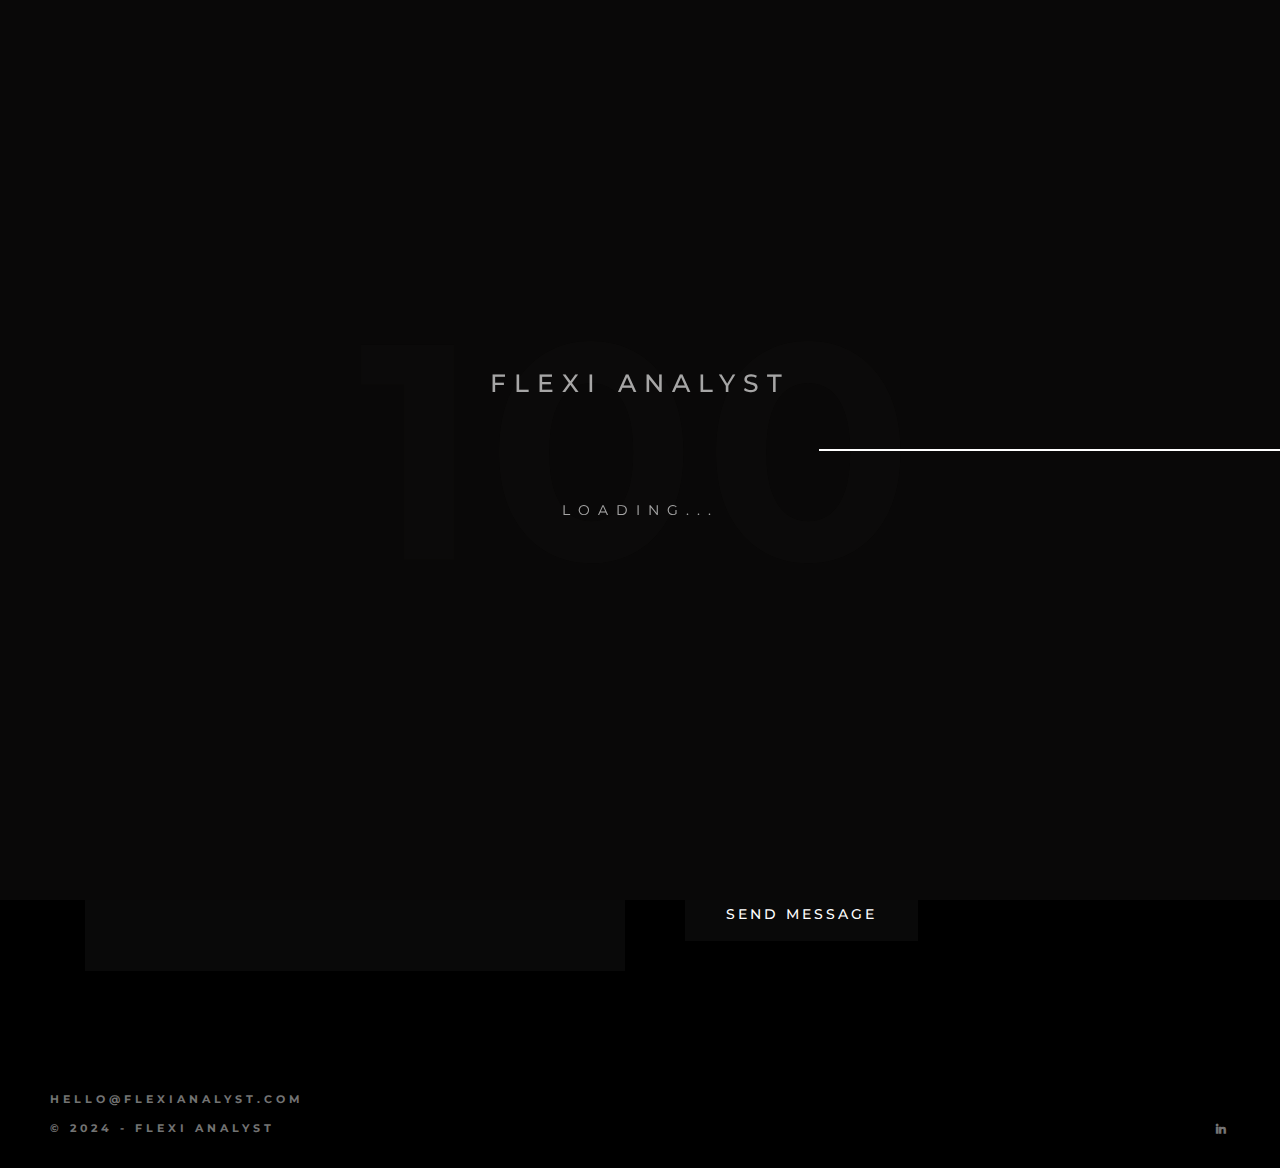
<file: contact.html>
<!DOCTYPE html>
<html lang="en-US">

<head>
  <!-- Required meta tags -->
  <meta charset="utf-8" />
  <meta name="viewport" content="width=device-width, initial-scale=1, shrink-to-fit=no" />
  <meta name="discrption" content="Flexi Analyst - An Indian marketplace to hire vetted contract software developers" />
  <meta name="keyword"
    content="agency, business, corporate, creative, freelancer, interior, joomla template, K2 Blog, minimal, modern, multipurpose, personal, portfolio, responsive, simple" />
  <!--  Title -->
  <title>Contact - Flexi Analyst | Hire Vetted Analyst 24*7</title>
  <!-- Font Google -->
  <link href="https://fonts.googleapis.com/css?family=Montserrat:400,500,600,700,800&display=swap" rel="stylesheet">
  <link href="https://fonts.googleapis.com/css?family=Raleway:400,500,600,700&display=swap" rel="stylesheet">
  <link rel="shortcut icon" href="assets/img/favicon.ico" type="image/x-icon" />
  <link rel="icon" href="assets/img/favicon.ico" type="image/x-icon" />
  <!-- custom styles (optional) -->
  <link href="assets/css/plugins.css" rel="stylesheet" />
  <link href="assets/css/style.css" rel="stylesheet" />
</head>

<body>
  <div class="preloader">
    <div class="preloader-after"></div>
    <div class="preloader-before"></div>
    <div class="preloader-block">
      <div class="title">Flexi Analyst</div>
      <div class="percent">0</div>
      <div class="loading">loading...</div>
    </div>
    <div class="preloader-bar">
      <div class="preloader-progress"></div>
    </div>
  </div>
  <!-- Nav Bar -->
  <div class="dsn-nav-bar">
    <div class="site-header">
      <div class="extend-container">
        <div class="inner-header">
          <div class="main-logo">
            <a href="/">
              <img class="dark-logo" src="assets/img/logo.png" alt="Flexi Analyst logo" />
              <img class="light-logo" src="assets/img/logo.png" alt="Flexi Analyst logo" />
            </a>
          </div>
        </div>
        <nav class="accent-menu main-navigation">
          <ul class="extend-container">
            <li><a href="/">Home</a></li>
            <li><a href="about.html">About</a></li>
            <li><a href="contact.html">Contact</a></li>
          </ul>
        </nav>
      </div>
    </div>
    <div class="header-top header-top-hamburger">
      <div class="header-container">
        <div class="logo main-logo">
          <a href="/">
            <img class="dark-logo" src="assets/img/logo.png" alt="Flexi Analyst logo" />
            <img class="light-logo" src="assets/img/logo.png" alt="Flexi Analyst logo" />
          </a>
        </div>
        <div class="menu-icon" data-dsn="parallax" data-dsn-move="5">
          <div class="icon-m">
            <i class="menu-icon-close fas fa-times"></i>
            <span class="menu-icon__line menu-icon__line-left"></span>
            <span class="menu-icon__line"></span>
            <span class="menu-icon__line menu-icon__line-right"></span>
          </div>
          <div class="text-menu">
            <div class="text-button">Menu</div>
            <div class="text-open">Open</div>
            <div class="text-close">Close</div>
          </div>
        </div>
        <div class="nav">
          <div class="inner">
            <div class="nav__content">
            </div>
          </div>
        </div>
        <div class="nav-content">
          <div class="inner-content">
            <address class="v-middle">
              <span>India</span>
              <span>Banglore, Pune & Noida</span>
            </address>
          </div>
        </div>
      </div>
    </div>
  </div>
  <!-- End Nav Bar -->
  <main class="main-root">
    <div id="dsn-scrollbar">
      <header>
        <div class="container header-hero">
          <div class="row">
            <div class="col-lg-6">
              <div class="contenet-hero">
                <h5>Let's talk</h5>
                <h1>Contact</h1>
              </div>
            </div>
          </div>
        </div>
      </header>
      <div class="wrapper">
        <div class="root-contact">
          <div class="container section-margin">
            <div class="row">
              <div class="col-lg-6">
                <div class="box-info-contact">
                  <h3>Looking to build your own community?</h3>
                  <p>You can share your query With our expert team.</p>
                  <ul>
                    <li>
                      <span>Email</span>
                      <a href="mailto:hello@flexianalyst.com">hello@flexianalyst.com</a>
                    </li>
                    <li>
                      <span>Address</span>
                      <a href="#">Banglore, Pune & Noida - India</a>
                    </li>
                  </ul>
                </div>
              </div>
              <div class="col-lg-6">
                <div class="form-box">
                  <h3>Write A Comment</h3>
                  <form id="contact-form" class="form" method="post" action="contact.php" data-toggle="validator">
                    <div class="messages"></div>
                    <div class="input__wrap controls">
                      <div class="form-group">
                        <div class="entry">
                          <label>What's your name?</label>
                          <input id="form_name" type="text" name="name" placeholder="Type your name" required="required"
                            data-error="name is required.">
                        </div>
                        <div class="help-block with-errors"></div>
                      </div>
                      <div class="form-group">
                        <div class="entry">
                          <label>What's your email address?</label>
                          <input id="form_email" type="email" name="email" placeholder="Type your Email Address"
                            required="required" data-error="Valid email is required.">
                        </div>
                        <div class="help-block with-errors"></div>
                      </div>
                      <div class="form-group">
                        <div class="entry">
                          <label>What's up?</label>
                          <textarea id="form_message" class="form-control" name="message"
                            placeholder="Tell us about you and the world" required="required"
                            data-error="Please,leave us a message."></textarea>
                        </div>
                        <div class="help-block with-errors"></div>
                      </div>
                      <div class="image-zoom" data-dsn="parallax">
                        <button>Send Message</button>
                      </div>
                    </div>
                  </form>
                </div>
              </div>
            </div>
          </div>
        </div>
        <footer>
          <div class="info">
            <div class="contact-footer">
              <!--<a href="tel:+91 98180 76696" class="phone image-zoom" data-dsn="parallax">+91 98180 76696</a>-->
              <a href="mailto:hello@flexianalyst.com" class="email image-zoom"
                data-dsn="parallax">hello@flexianalyst.com</a>
            </div>
            <div class="copyright-social">
              <p>© 2024 - Flexi Analyst</p>
              <ul>
                <li><a target="_blank" href="https://www.linkedin.com/company/flexianalystpvtltd/"><i
                      class="fab fa-linkedin-in"></i></a></li>
              </ul>
            </div>
          </div>
        </footer>
      </div>
    </div>
  </main>
  <!-- Wait Loader -->
  <div class="wait-loader">
    <div class="loader-inner">
      <div class="loader-circle">
        <div class="loader-layer"></div>
      </div>
    </div>
  </div>
  <!-- // Wait Loader -->
  <!-- Optional JavaScript -->
  <script src="assets/js/jquery-3.1.1.min.js"></script>
  <script src="assets/js/plugins.js"></script>
  <script src="assets/js/dsn-grid.js"></script>
  <script src="assets/js/custom.js"></script>
</body>

</html>
</file>
<file: assets/css/plugins.css>
/*-----------------------------------------------------------------------------------

	Template Name: 
	Template URI: 
	Description: 
	Author: design_grid
	Author URI:
	Version: 1.0

-----------------------------------------------------------------------------------*/

/* ----------------------------------------------------------------
			[ All Css Plugins & Helper Classes File ]
-----------------------------------------------------------------*/

/* == bootstrap == */
@import url("plugins/bootstrap-grid.min.css");

/* == fontawesome == */
@import url("plugins/fontawesome-all.min.css");

/* == animate == */
@import url("plugins/animate.css");

/* == slick == */
@import url("plugins/slick.css");

/* == Swiper == */
@import url("plugins/swiper.min.css");

/* == aos == */
@import url("plugins/aos.css");

/* == justifiedGallery == */
@import url("plugins/justifiedGallery.min.css");

/* == magnific popup == */
@import url("plugins/magnific-popup.css");

/* == magnific popup == */
@import url("plugins/youtubepopup.css");
</file>
